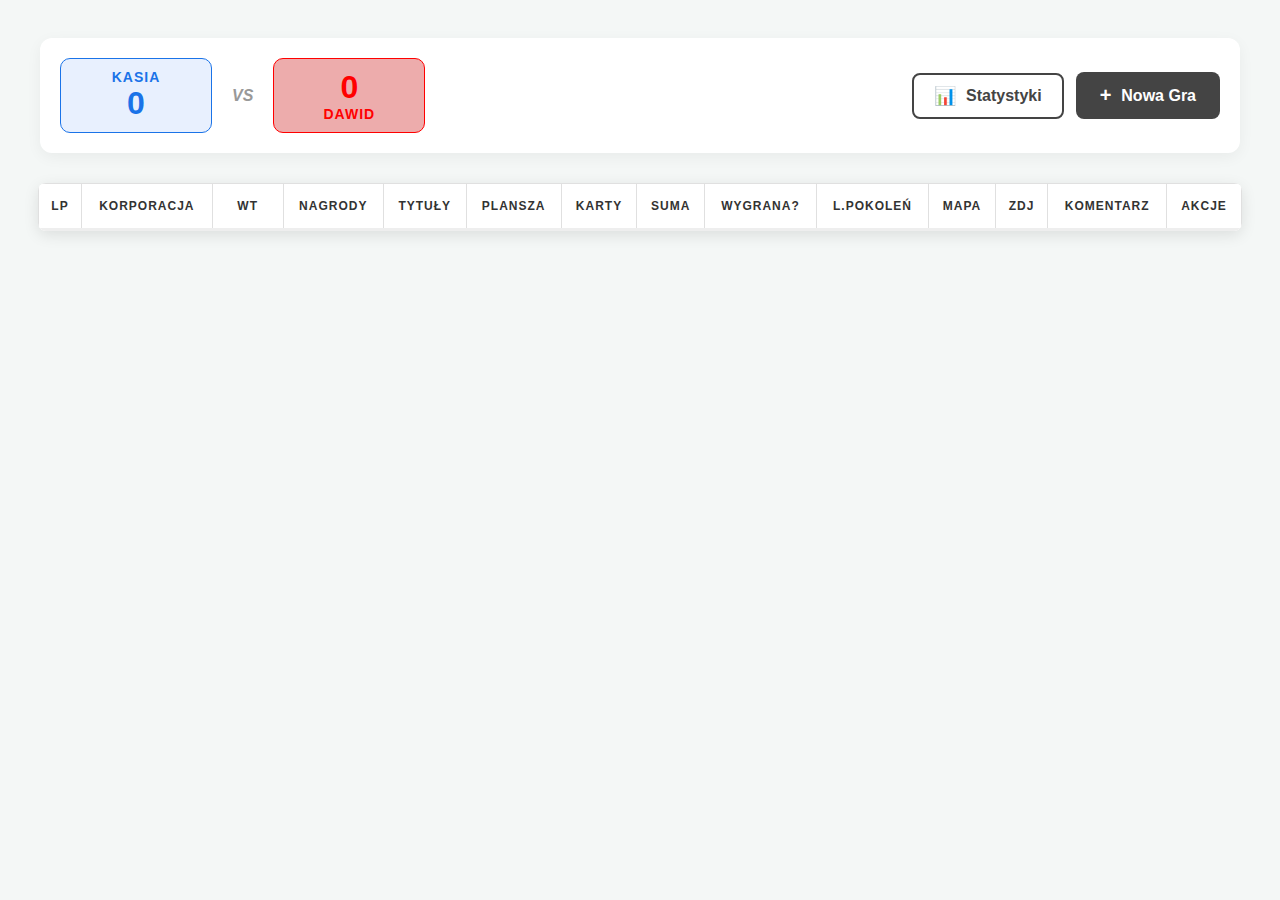
<file: index.html>
<!doctype html>
<html lang="en">
    <head>
        <meta charset="UTF-8" />
        <meta name="viewport" content="width=device-width, initial-scale=1.0" />
        <meta name="description" content="Mars Stats" />
        <title>Mars Stats</title>
        <link rel="stylesheet" href="css/style.css" />
    </head>
    <body>
        <div class="container">
            <header class="main-header">
                <div class="stats-summary">
                    <div class="score-card kasia-card">
                        <span class="label">Kasia</span>
                        <span class="value" id="kasia-wins">0</span>
                    </div>
                    <div class="vs-divider">VS</div>
                    <div class="score-card dawid-card">
                        <span class="value" id="dawid-wins">0</span>
                        <span class="label">Dawid</span>
                    </div>
                </div>

                <div class="actions">
                    <a href="statystyki.html" id="view-stats-btn" class="btn-secondary">
                       <span class="icon">📊</span> Statystyki
                    </a>
                    <button id="add-game-btn" class="btn-primary">
                        <span class="icon">+</span> Nowa Gra
                    </button>
                </div>
            </header>
        </div>
        <table>
            <thead>
                <tr>
                    <th class="col-lp">LP</th>
                    <th>Korporacja</th>
                    <th style="width: 50px;">WT</th>
                    <th>Nagrody</th>
                    <th>Tytuły</th>
                    <th>Plansza</th>
                    <th>Karty</th>
                    <th>Suma</th>
                    <th>Wygrana?</th>
                    <th>L.Pokoleń</th>
                    <th>Mapa</th>
                    <th>Zdj</th>
                    <th>Komentarz</th>
                    <th>Akcje</th>
                </tr>
            </thead>
            <tbody id="results_table_body"></tbody>
        </table>
        <script src="js/supaBaseScript.js"></script>
        <script src="js/start.js"></script>
    </body>
</html>
</file>
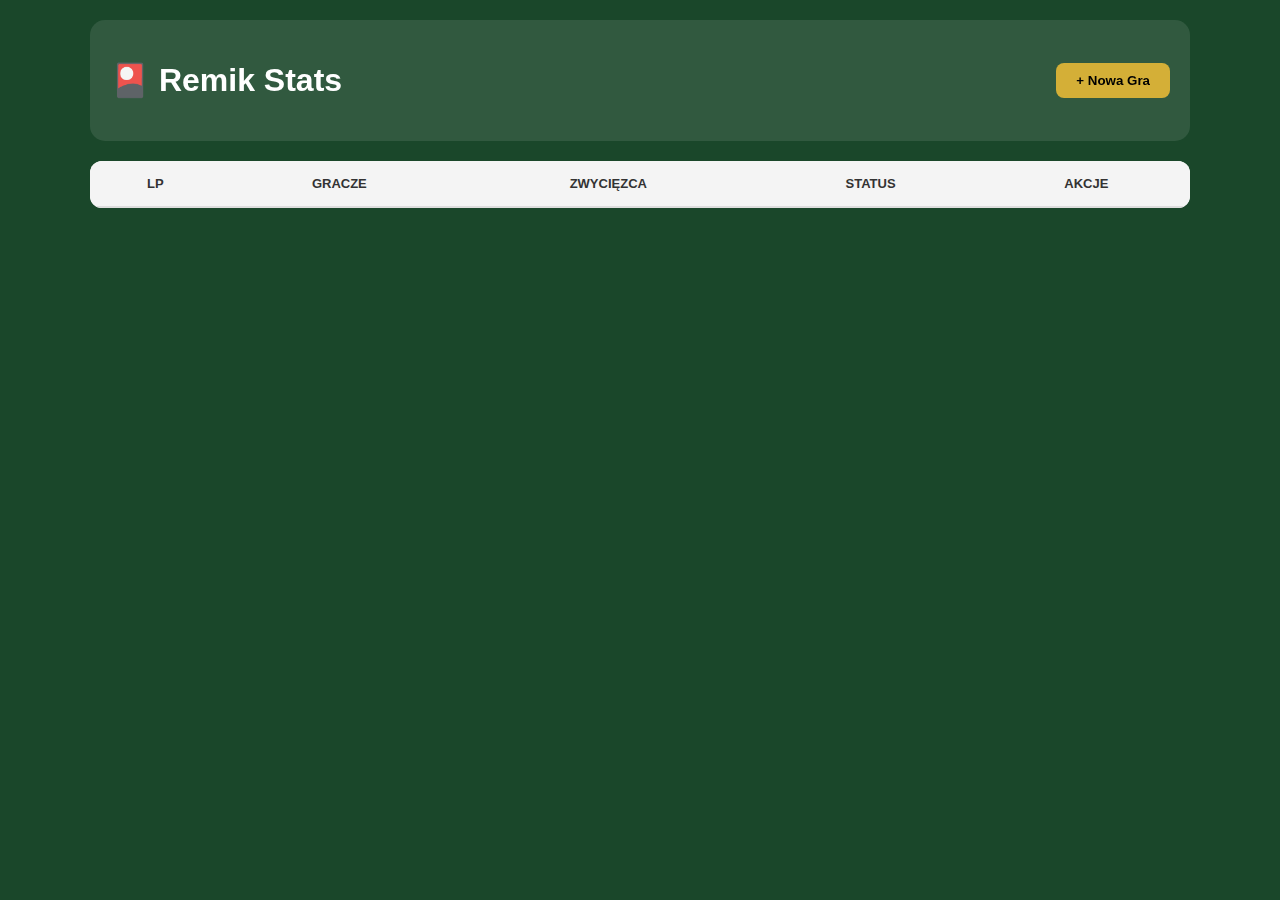
<file: remik_detale.html>
<!DOCTYPE html>
<html lang="pl">
<head>
    <meta charset="UTF-8">
    <meta name="viewport" content="width=device-width, initial-scale=1.0">
    <title>Szczegóły Gry - Remik</title>
    <link rel="stylesheet" href="css/remik-style.css">
    <style>
        .winner-cell { color: #1e8e3e; font-weight: bold; }
        .loser-cell { color: #d93025; }
        .shuffler-tag { font-size: 0.8em; color: #666; font-style: italic; }
        tfoot tr { background-color: #f8f9fa; font-weight: bold; border-top: 2px solid #333; }
    </style>
</head>
<body>
    <div class="container">
        <header class="main-header">
            <div class="logo-area">
                <h1 id="game-title">🎴 Gra #...</h1>
            </div>
            <div class="actions">
                <button id="add-round-btn" class="btn-primary" onclick="showAddRoundForm()">+ Dodaj rozdanie</button>
                <a href="remik_stats.html" class="btn-secondary">Powrót</a>
            </div>
        </header>
        <div class="next-shuffler-box" id="next-shuffler-info">
    Następny rozdaje: <strong id="next-shuffler-name">...</strong>
</div>

<div class="table-container">
</div>

<div class="bottom-actions" id="status-button-container">
</div>
        <div class="table-container">
            <table id="details-table">
                <thead id="details-thead">
                </thead>
                <tbody id="details-tbody">
                </tbody>
                <tfoot id="details-tfoot">
                </tfoot>
            </table>
        </div>

        <div class="summary-container">
    <h3>📊 Podsumowanie rozdań</h3>
    <table id="rounds-summary-table">
        <thead>
            <tr>
                <th>Gracz</th>
                <th>Wygrane rozdania</th>
                <th>Skuteczność (%)</th>
            </tr>
        </thead>
        <tbody id="summary-tbody">
        </tbody>
    </table>
</div>
    </div>

    <script src="js/supaBaseScript.js"></script>
    <script src="js/remik-rozdanie.js"></script>
</body>
</html>
</file>
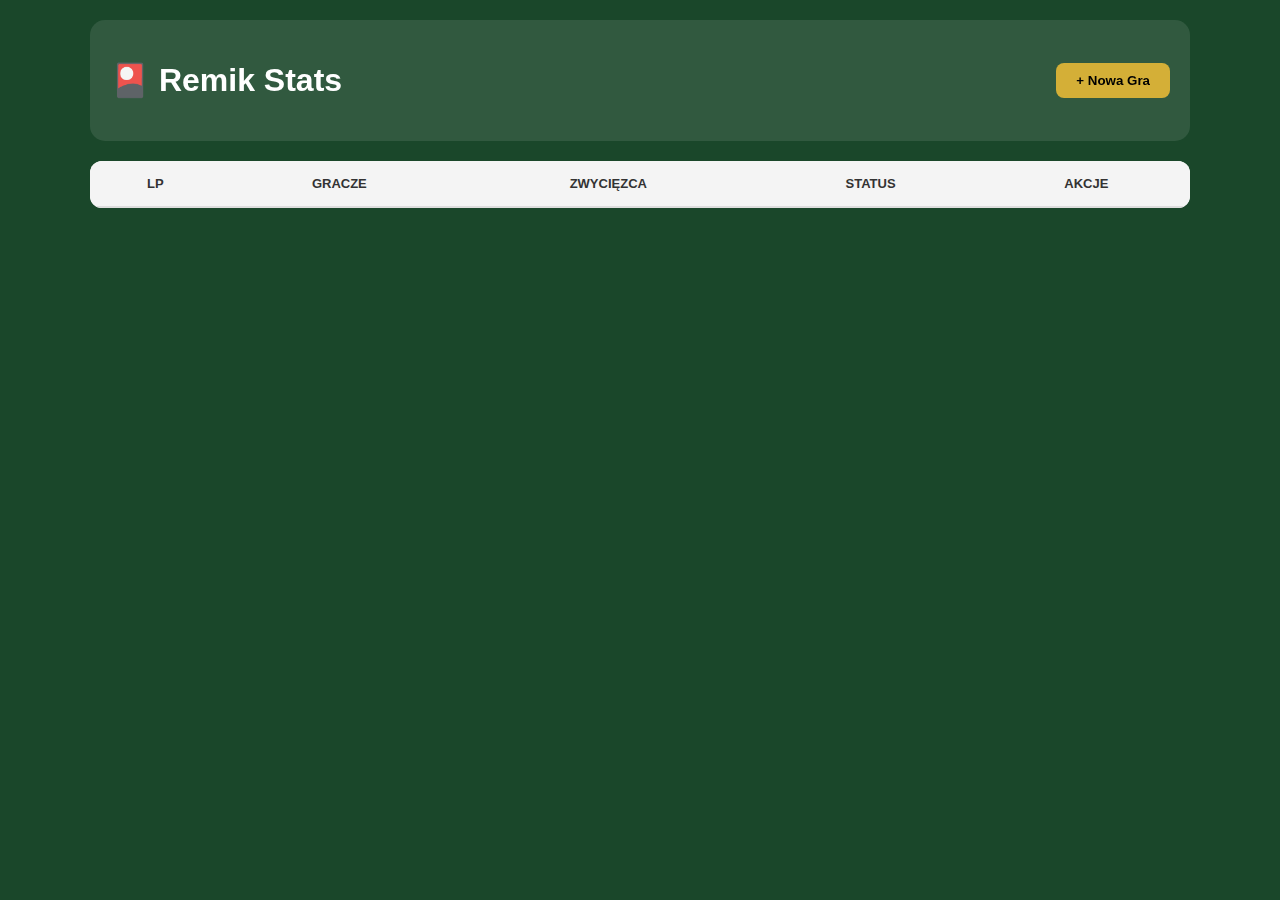
<file: remik_stats.html>
<!doctype html>
<html lang="pl">
    <head>
        <meta charset="UTF-8" />
        <meta name="viewport" content="width=device-width, initial-scale=1.0" />
        <title>Remik - Historia Gier</title>
        <link rel="stylesheet" href="css/remik-style.css" />
    </head>
    <body>
        <div class="container">
            <header class="main-header">
                <div class="logo-area">
                    <h1>🎴 Remik Stats</h1>
                </div>
                <div class="actions">
                    <button
                        id="new-remik-game-btn"
                        class="btn-primary"
                        onclick="toggleNewGameForm(true)"
                    >
                        <span class="icon">+</span> Nowa Gra
                    </button>
                </div>
            </header>
            <div
                id="new-game-setup"
                class="setup-container"
                style="display: none"
            >
                <div class="setup-content">
                    <h3>Konfiguracja nowej gry</h3>
                    <p>Wpisz imiona graczy:</p>
                    <div id="player-inputs-list"></div>
                    <div class="setup-buttons">
                        <button
                            type="button"
                            class="btn-action btn-edit"
                            onclick="addPlayerInputField()"
                        >
                            + Dodaj gracza
                        </button>
                        <button
                            type="button"
                            class="btn-action btn-save"
                            onclick="startNewGame()"
                        >
                            Rozpocznij grę
                        </button>
                        <button
                            type="button"
                            class="btn-action btn-cancel"
                            onclick="toggleNewGameForm(false)"
                        >
                            Anuluj
                        </button>
                    </div>
                </div>
            </div>
            <div class="table-container">
                <table id="remik-main-table">
                    <thead>
                        <tr>
                            <th>LP</th>
                            <th>Gracze</th>
                            <th>Zwycięzca</th>
                            <th>Status</th>
                            <th>Akcje</th>
                        </tr>
                    </thead>
                    <tbody id="remik-tbody"></tbody>
                </table>
            </div>
        </div>

        <script src="js/supaBaseScript.js"></script>
        <script src="js/remik-main.js"></script>
    </body>
</html>
</file>
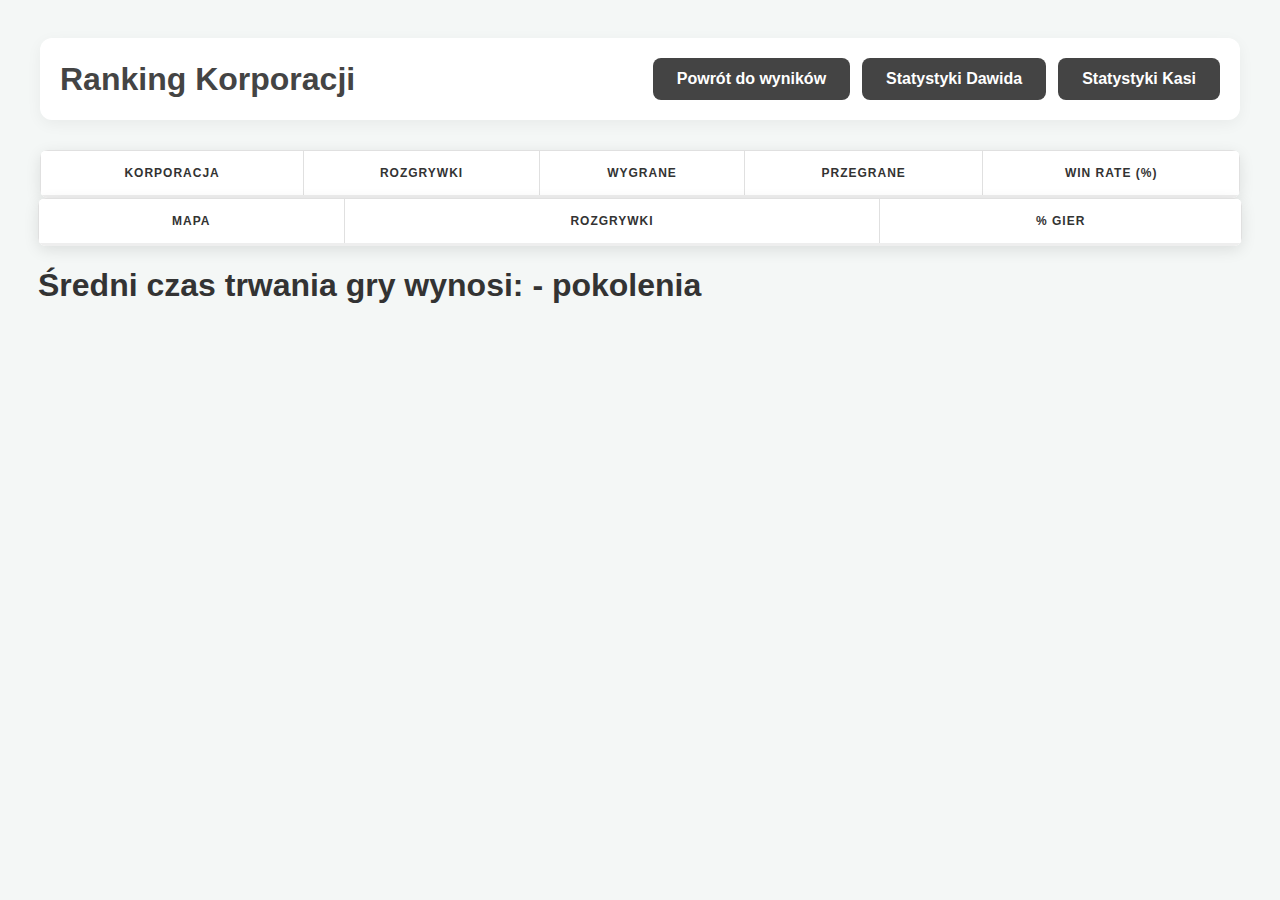
<file: statystyki.html>
<!DOCTYPE html>
<html lang="pl">
<head>
    <meta charset="UTF-8">
    <meta name="viewport" content="width=device-width, initial-scale=1.0">
    <title>Mars Stats - Ranking Korporacji</title>
    <link rel="stylesheet" href="css/style.css">
</head>
<body>
    <div class="container">
        <header class="main-header">
            <div class="stats-summary">
                <h1 style="margin: 0; color: #444;">Ranking Korporacji</h1>
            </div>
            <div class="actions">
                <a href="index.html" class="btn-primary"> Powrót do wyników</a>
                <a href="statystyki_Dawid_Korporacje.html" class="btn-primary"> Statystyki Dawida</a>
                <a href="statystyki_Kasia_Korporacje.html" class="btn-primary"> Statystyki Kasi</a>
            </div>
        </header>
        <div class="table-container">
             <table id="stats-table">
            <thead>
                <tr>
                    <th>Korporacja</th>
                    <th>Rozgrywki</th>
                    <th>Wygrane</th>
                    <th>Przegrane</th>
                    <th>Win Rate (%)</th>
                </tr>
            </thead>
            <tbody id="stats-body">
            </tbody>
        </table>
        </div>
    </div>

            <div class="table-container">
             <table id="stats-table">
            <thead>
                <tr>
                    <th>Mapa</th>
                    <th>Rozgrywki</th>
                    <th>% Gier</th>
                </tr>
            </thead>
            <tbody id="maps-stats-body">
            </tbody>
        </table>
        </div>
    </div>
    <h1> Średni czas trwania gry wynosi: <span id="average-duration">-</span> pokolenia</h1>

    <script src="js/supaBaseScript.js"></script> 
    <script src="js/maps.js"></script> 
    <script src="js/corporations.js"></script> 
    <script src="js/stats.js"></script>
</body>
</html>
</file>
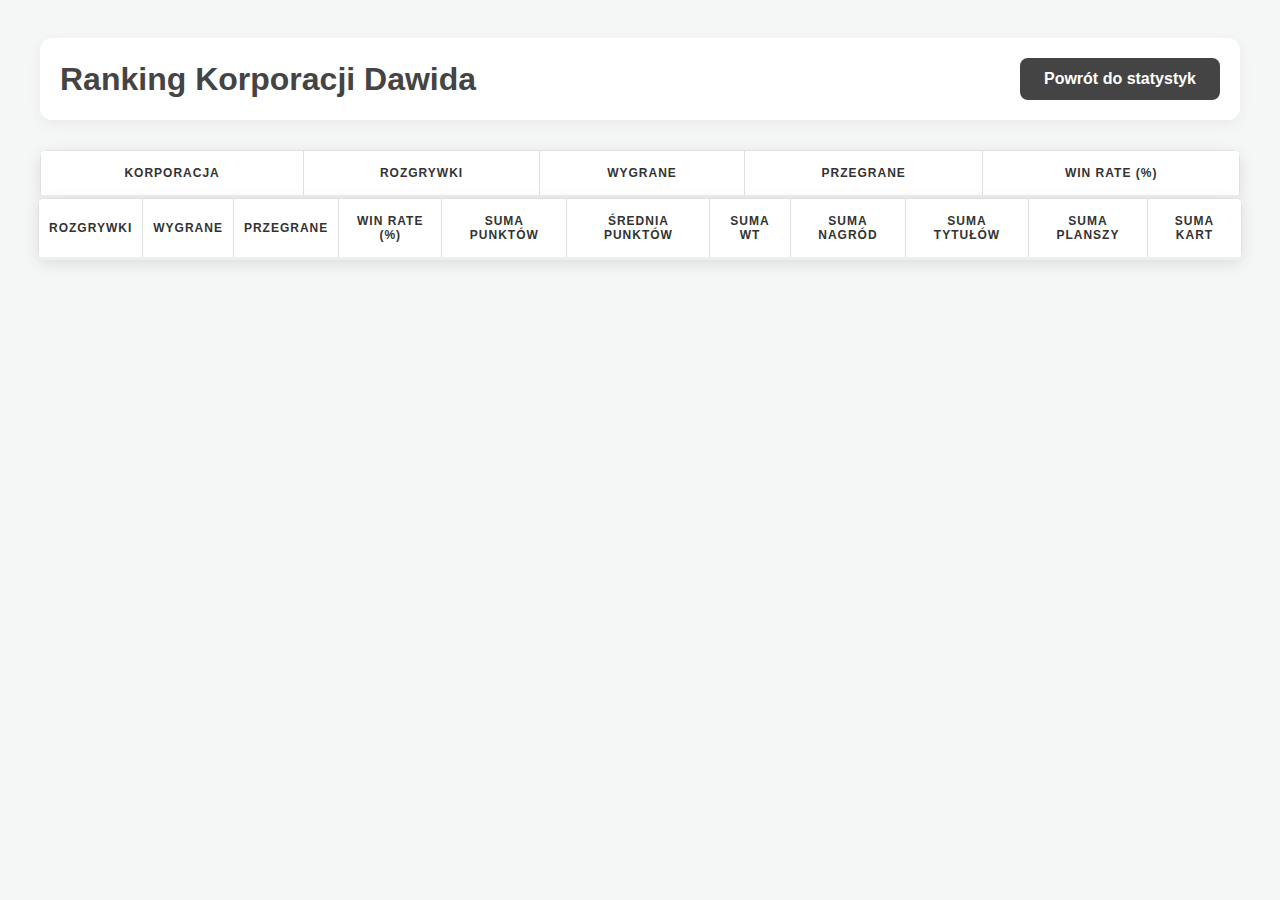
<file: statystyki_Dawid_Korporacje.html>
<!DOCTYPE html>
<html lang="pl">
<head>
    <meta charset="UTF-8">
    <meta name="viewport" content="width=device-width, initial-scale=1.0">
    <title>Mars Stats - Ranking Korporacji</title>
    <link rel="stylesheet" href="css/style.css">
</head>
<body>
    <div class="container">
        <header class="main-header">
            <div class="stats-summary">
                <h1 style="margin: 0; color: #444;">Ranking Korporacji Dawida</h1>
            </div>
            <div class="actions">
                <a href="statystyki.html" class="btn-primary"> Powrót do statystyk</a>
            </div>
        </header>
        <div class="table-container">
             <table id="stats-table">
            <thead>
                <tr>
                    <th>Korporacja</th>
                    <th>Rozgrywki</th>
                    <th>Wygrane</th>
                    <th>Przegrane</th>
                    <th>Win Rate (%)</th>
                </tr>
            </thead>
            <tbody id="stats-body">
            </tbody>
        </table>
        </div>
    </div>
    <div class="table-container">
             <table id="stats-table">
            <thead>
                <tr>
                    <th>Rozgrywki</th>
                    <th>Wygrane</th>
                    <th>Przegrane</th>
                    <th>Win Rate (%)</th>
                    <th>Suma punktów</th>
                    <th>Średnia punktów</th>
                    <th>Suma WT</th>
                    <th>Suma nagród</th>
                    <th>Suma tytułów</th>
                    <th>Suma planszy</th>
                    <th>Suma kart</th>       
                </tr>
            </thead>
            <tbody id="specyfic-stats-body">
            </tbody>
        </table>
        </div>
    </div>

    <script src="js/supaBaseScript.js"></script> 
    <script src="js/maps.js"></script> 
    <script src="js/corporations.js"></script> 
    <script src="js/stats_Dawid.js"></script>
</body>
</html>
</file>
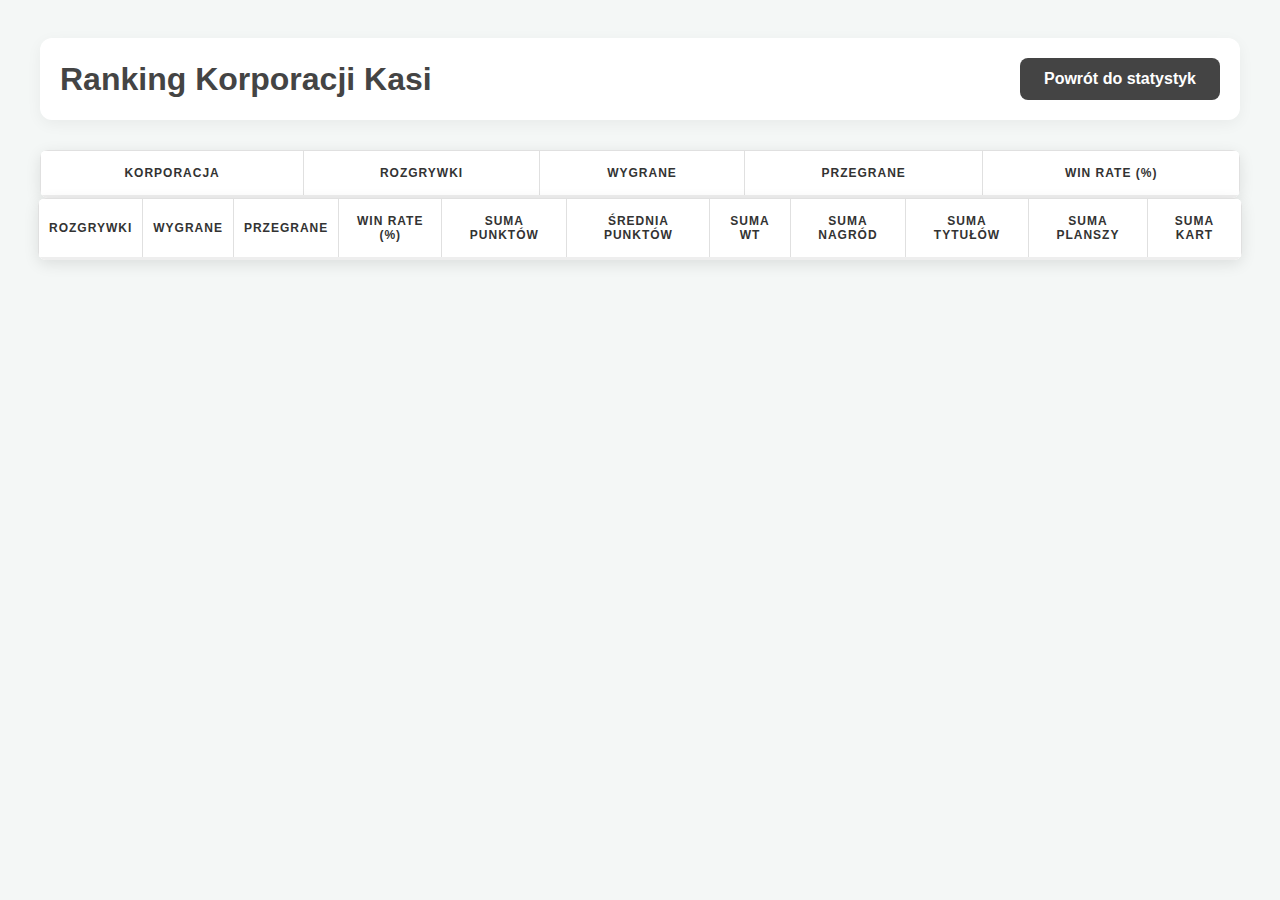
<file: statystyki_Kasia_Korporacje.html>
<!DOCTYPE html>
<html lang="pl">
<head>
    <meta charset="UTF-8">
    <meta name="viewport" content="width=device-width, initial-scale=1.0">
    <title>Mars Stats - Ranking Korporacji</title>
    <link rel="stylesheet" href="css/style.css">
</head>
<body>
    <div class="container">
        <header class="main-header">
            <div class="stats-summary">
                <h1 style="margin: 0; color: #444;">Ranking Korporacji Kasi</h1>
            </div>
            <div class="actions">
                <a href="statystyki.html" class="btn-primary"> Powrót do statystyk</a>
            </div>
        </header>
        <div class="table-container">
             <table id="stats-table">
            <thead>
                <tr>
                    <th>Korporacja</th>
                    <th>Rozgrywki</th>
                    <th>Wygrane</th>
                    <th>Przegrane</th>
                    <th>Win Rate (%)</th>
                </tr>
            </thead>
            <tbody id="stats-body">
            </tbody>
        </table>
        </div>
    </div>
        <div class="table-container">
             <table id="stats-table">
            <thead>
                <tr>
                    <th>Rozgrywki</th>
                    <th>Wygrane</th>
                    <th>Przegrane</th>
                    <th>Win Rate (%)</th>
                    <th>Suma punktów</th>
                    <th>Średnia punktów</th>
                    <th>Suma WT</th>
                    <th>Suma nagród</th>
                    <th>Suma tytułów</th>
                    <th>Suma planszy</th>
                    <th>Suma kart</th>       
                </tr>
            </thead>
            <tbody id="specyfic-stats-body">
            </tbody>
        </table>
        </div>
    </div>

    <script src="js/supaBaseScript.js"></script>
    <script src="js/maps.js"></script> 
    <script src="js/corporations.js"></script>  
    <script src="js/stats_Kasia.js"></script>
</body>
</html>
</file>
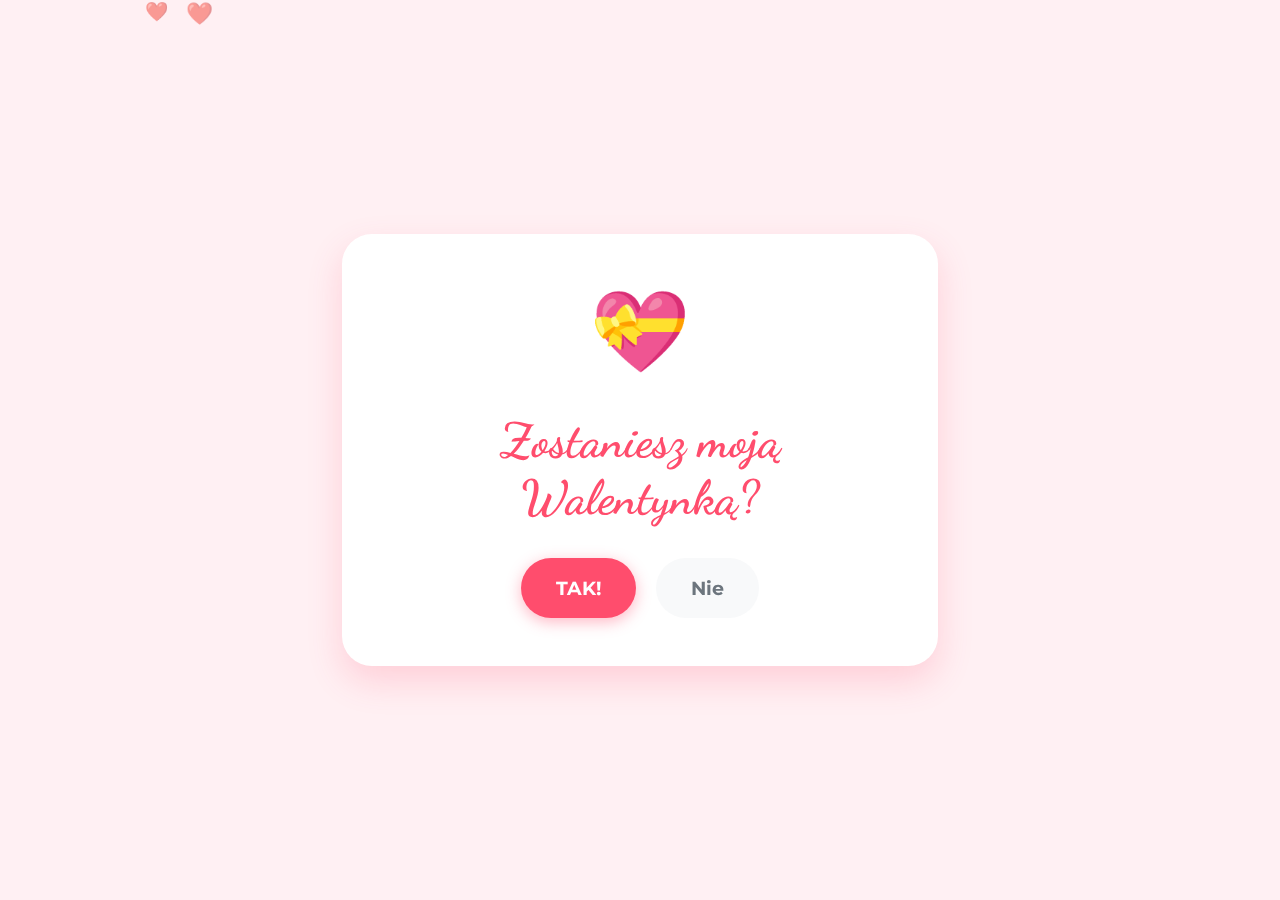
<file: walentynka.html>
<!DOCTYPE html>
<html lang="pl">
<head>
    <meta charset="UTF-8">
    <meta name="viewport" content="width=device-width, initial-scale=1.0">
    <title>Zostaniesz moją Walentynką?</title>
    <link href="https://fonts.googleapis.com/css2?family=Dancing+Script:wght@700&family=Montserrat:wght@400;700&display=swap" rel="stylesheet">
    <style>
        :root {
            --primary-color: #ff4d6d;
            --secondary-color: #ff758f;
            --bg-color: #fff0f3;
        }

        body {
            margin: 0;
            padding: 0;
            height: 100vh;
            display: flex;
            justify-content: center;
            align-items: center;
            background-color: var(--bg-color);
            font-family: 'Montserrat', sans-serif;
            overflow: hidden;
            text-align: center;
        }

        /* Animowane serduszka w tle */
        .bg-hearts {
            position: fixed;
            top: 0;
            left: 0;
            width: 100%;
            height: 100%;
            pointer-events: none;
            z-index: -1;
        }

        .heart-particle {
            position: absolute;
            color: var(--secondary-color);
            opacity: 0.5;
            animation: float 6s infinite linear;
        }

        @keyframes float {
            0% { transform: translateY(100vh) rotate(0deg); opacity: 1; }
            100% { transform: translateY(-10vh) rotate(360deg); opacity: 0; }
        }

        .container {
            background: white;
            padding: 3rem;
            border-radius: 30px;
            box-shadow: 0 15px 35px rgba(255, 77, 109, 0.2);
            max-width: 500px;
            width: 90%;
            z-index: 10;
        }

        h1 {
            font-family: 'Dancing Script', cursive;
            color: var(--primary-color);
            font-size: 3rem;
            margin-bottom: 2rem;
        }

        .image-container {
            font-size: 5rem;
            margin-bottom: 1.5rem;
            animation: pulse 2s infinite;
        }

        @keyframes pulse {
            0% { transform: scale(1); }
            50% { transform: scale(1.1); }
            100% { transform: scale(1); }
        }

        .buttons {
            display: flex;
            justify-content: center;
            gap: 20px;
            margin-top: 2rem;
            position: relative;
            min-height: 60px;
        }

        button {
            padding: 15px 35px;
            font-size: 1.2rem;
            font-weight: bold;
            border: none;
            border-radius: 50px;
            cursor: pointer;
            transition: all 0.3s ease;
            font-family: 'Montserrat', sans-serif;
        }

        #yesBtn {
            background-color: var(--primary-color);
            color: white;
            box-shadow: 0 4px 15px rgba(255, 77, 109, 0.4);
        }

        #yesBtn:hover {
            transform: scale(1.1);
            background-color: #ff0040;
        }

        #noBtn {
            background-color: #f8f9fa;
            color: #6c757d;
            position: relative;
        }

        /* Styl po kliknięciu TAK */
        .success-content {
            display: none;
        }

        .success-content h2 {
            font-family: 'Dancing Script', cursive;
            color: var(--primary-color);
            font-size: 2.5rem;
        }

    </style>
</head>
<body>

    <div class="bg-hearts" id="bgHearts"></div>

    <div class="container" id="mainContainer">
        <div id="askSection">
            <div class="image-container">💝</div>
            <h1>Zostaniesz moją Walentynką?</h1>
            <div class="buttons">
                <button id="yesBtn">TAK!</button>
                <button id="noBtn">Nie</button>
            </div>
        </div>

        <div id="successSection" class="success-content">
            <div class="image-container">🎉❤️</div>
            <h2>Wiedziałem! Do zobaczenia! 🥰</h2>
            <p>To będą najpiękniejsze Walentynki!</p>
        </div>
    </div>

    <script>
        const noBtn = document.getElementById('noBtn');
        const yesBtn = document.getElementById('yesBtn');
        const askSection = document.getElementById('askSection');
        const successSection = document.getElementById('successSection');
        const bgHearts = document.getElementById('bgHearts');

        // Funkcja uciekającego przycisku NIE
        function moveButton() {
            const x = Math.random() * (window.innerWidth - noBtn.offsetWidth);
            const y = Math.random() * (window.innerHeight - noBtn.offsetHeight);
            
            noBtn.style.position = 'fixed';
            noBtn.style.left = x + 'px';
            noBtn.style.top = y + 'px';
        }

        noBtn.addEventListener('mouseover', moveButton);
        noBtn.addEventListener('touchstart', (e) => {
            e.preventDefault(); // Zapobiega kliknięciu na telefonie
            moveButton();
        });

        // Obsługa przycisku TAK
        yesBtn.addEventListener('click', () => {
            askSection.style.display = 'none';
            successSection.style.display = 'block';
            launchHearts();
        });

        // Tworzenie latających serduszek w tle
        function createHeart() {
            const heart = document.createElement('div');
            heart.classList.add('heart-particle');
            heart.innerHTML = '❤️';
            heart.style.left = Math.random() * 100 + 'vw';
            heart.style.fontSize = (Math.random() * 20 + 10) + 'px';
            heart.style.animationDuration = (Math.random() * 3 + 3) + 's';
            bgHearts.appendChild(heart);

            setTimeout(() => {
                heart.remove();
            }, 6000);
        }

        setInterval(createHeart, 300);

        // Dodatkowa eksplozja serc po kliknięciu TAK
        function launchHearts() {
            for(let i=0; i<50; i++) {
                setTimeout(() => {
                    const heart = document.createElement('div');
                    heart.innerHTML = '❤️';
                    heart.style.position = 'fixed';
                    heart.style.left = '50%';
                    heart.style.top = '50%';
                    heart.style.fontSize = '24px';
                    heart.style.zIndex = '100';
                    heart.style.transition = 'all 2s ease-out';
                    document.body.appendChild(heart);

                    const angle = Math.random() * Math.PI * 2;
                    const velocity = Math.random() * 300 + 100;
                    const destX = Math.cos(angle) * velocity;
                    const destY = Math.sin(angle) * velocity;

                    setTimeout(() => {
                        heart.style.transform = `translate(${destX}px, ${destY}px)`;
                        heart.style.opacity = '0';
                    }, 10);

                    setTimeout(() => heart.remove(), 2000);
                }, i * 20);
            }
        }
    </script>
</body>
</html>
</file>
<file: css/style.css>
body {
    font-family: 'Segoe UI', Tahoma, Geneva, Verdana, sans-serif;
    padding: 30px;
    background-color: #f4f7f6; 
    color: #333;
}

.actions {
    display: flex;
    gap: 12px;
    align-items: center;
}

.edit-input {
    width: 100%;
    padding: 5px;
    border: 1px solid #ccc;
    border-radius: 4px;
    text-align: center;
    box-sizing: border-box;
}

.btn-action {
    padding: 5px 10px;
    border: none;
    border-radius: 4px;
    cursor: pointer;
    font-size: 12px;
    margin: 2px;
}

.btn-secondary {
    background-color: #ffffff;
    color: #444;
    border: 2px solid #444;
    padding: 10px 20px;
    border-radius: 8px;
    font-size: 16px;
    font-weight: bold;
    text-decoration: none;
    display: flex;
    align-items: center;
    gap: 10px;
    transition: all 0.3s ease;
    cursor: pointer;
    box-sizing: border-box;
}

.btn-secondary:hover {
    background-color: #f0f0f0;
    border-color: #1a73e8; 
    color: #1a73e8;
    transform: translateY(-2px);
}

.btn-secondary .icon, .btn-primary .icon {
    font-size: 18px;
}

.btn-save { background-color: #1e8e3e; color: white; }
.btn-cancel { background-color: #d94c25; color: white; }
.btn-edit { background-color: #476703; color: white; }
.btn-delete { background-color: #d93025; color: white; }

.readonly-input {
    background-color: rgba(255,255,255,0.5);
    border: none;
    font-weight: bold;
    width: 40px;
    text-align: center;
}

.container {
    max-width: 1200px;
    margin: 0 auto;
}

.main-header {
    display: flex;
    justify-content: space-between;
    align-items: center;
    margin-bottom: 30px;
    background: white;
    padding: 20px;
    border-radius: 12px;
    box-shadow: 0 4px 15px rgba(0,0,0,0.05);
}

.stats-summary {
    display: flex;
    align-items: center;
    gap: 20px;
}

.score-card {
    display: flex;
    flex-direction: column;
    align-items: center;
    padding: 10px 25px;
    border-radius: 10px;
    min-width: 100px;
}

.kasia-card {
    background-color: #e8f0fe;
    color: #1a73e8;
    border: 1px solid #1a73e8;
}

.dawid-card {
    background-color: #edacac;
    color: #ff0000;
    border: 1px solid #ff0000;
}

.score-card .label {
    font-size: 14px;
    text-transform: uppercase;
    font-weight: bold;
    letter-spacing: 1px;
}

.score-card .value {
    font-size: 32px;
    font-weight: 900;
}

.vs-divider {
    font-weight: bold;
    color: #999;
    font-style: italic;
}
.btn-primary {
    background-color: #444; 
    color: white;
    border: none;
    padding: 12px 24px;
    border-radius: 8px;
    font-size: 16px;
    font-weight: bold;
    cursor: pointer;
    transition: all 0.3s ease;
    display: flex;
    align-items: center;
    gap: 10px;
}

.btn-primary:hover {
    background-color: #ff5722; 
    transform: translateY(-2px);
    box-shadow: 0 5px 15px rgba(255, 87, 34, 0.3);
}

.btn-primary .icon {
    font-size: 20px;
}

table {
    border-collapse: collapse;
    width: 100%;
    background-color: white;
    box-shadow: 0 4px 15px rgba(0,0,0,0.1); 
    border-radius: 8px;
    overflow: hidden; 
}

thead th {
    background-color: #ffffff;
    padding: 15px 10px;
    text-transform: uppercase;
    font-size: 12px;
    letter-spacing: 1px;
    border-bottom: 3px solid #eee;
    font-weight: bold;
}

th, td {
    border: 1px solid #e0e0e0;
    padding: 10px;
    text-align: center;
}


tbody tr:nth-child(odd) {
    background-color: #e8f0fe; 
    color: #1a73e8;
}

tbody tr:nth-child(even) {
    background-color: #edacac; 
    color: #ff0000;
}

tbody tr:nth-child(even) td {
    border-bottom: 6px solid #f4f7f6; 
}

.no-player-cell, .merged-cell {
    background-color: white !important; 
    color: #333 !important;
    font-weight: bold;
    border-bottom: 6px solid #f4f7f6 !important; 
}


input[type="checkbox"] {
    -webkit-appearance: none;
    appearance: none;
    width: 24px;
    height: 24px;
    border-radius: 50%;
    border: 2px solid currentColor;
    cursor: pointer;
    position: relative;
    transition: all 0.2s ease;
    display: inline-block;
    vertical-align: middle;
}

input[type="checkbox"]:checked {
    background-color: currentColor;
}

input[type="checkbox"]:checked::after {
    content: '✔';
    position: absolute;
    color: white;
    font-size: 14px;
    top: 50%;
    left: 50%;
    transform: translate(-50%, -50%);
}


a {
    text-decoration: none;
    font-size: 20px;
}

tbody tr:hover {
    filter: brightness(0.98);
}

.tm-select {
    width: 100%;
    padding: 8px 30px 8px 12px;
    font-family: inherit;
    font-size: 14px;
    font-weight: 500;
    color: #333;
    background-color: #ffffff;
    border: 1px solid #ccc;
    border-radius: 6px;
    cursor: pointer;
    
    appearance: none;
    -webkit-appearance: none;
    -moz-appearance: none;

    background-repeat: no-repeat;
    background-position: right 10px center;
    background-size: 12px;
    
    transition: all 0.2s ease;
    box-shadow: inset 0 1px 2px rgba(0,0,0,0.05);
}

.tm-select:hover {
    border-color: #1a73e8;
    background-color: #f8faff;
}

.tm-select:focus {
    outline: none;
    border-color: #1a73e8;
    box-shadow: 0 0 0 3px rgba(26, 115, 232, 0.2);
}

.tm-select option {
    padding: 10px;
    background-color: #fff;
    color: #333;
}


@media (max-width: 900px) {
    .main-header {
        flex-direction: column;
        padding: 15px;
        text-align: center;
    }

    table, tbody, tr, td {
        display: block;
        width: 100%;
    }

    tbody tr:nth-child(odd) {
        margin-top: 30px;
        background-color: #fff !important;
        border: 1px solid #ddd;
        border-bottom: none;
        border-radius: 12px 12px 0 0;
        box-shadow: 0 4px 10px rgba(0,0,0,0.05);
    }

    tbody tr:nth-child(even) {
        background-color: #fff !important;
        border: 1px solid #ddd;
        border-top: 1px dashed #eee;
        border-radius: 0 0 12px 12px;
        margin-bottom: 10px;
        box-shadow: 0 4px 10px rgba(0,0,0,0.05);
    }

    td {
        display: flex;
        align-items: center;
        padding: 10px 15px;
        border: none !important;
        border-bottom: 1px solid #f0f0f0 !important;
        min-height: 40px;
    }

    td::before {
        content: attr(data-label);
        font-weight: 600;
        color: #777;
        font-size: 11px;
        text-transform: uppercase;
        flex: 0 0 130px; 
        text-align: left;
    }

    td {
        text-align: right;
        color: #333;
    }

    td[data-label="GRA NR"] {
        background-color: #444 !important;
        color: #fff !important;
        justify-content: center;
        font-size: 16px;
        border-radius: 10px 10px 0 0;
    }
    td[data-label="GRA NR"]::before { color: #aaa; flex: 0 0 80px; }

    tbody tr:nth-child(odd) td:not(.no-player-cell):not(.merged-cell) {
        background-color: #f0f7ff; 
    }

    tbody tr:nth-child(even) td {
        background-color: #fff5f5; 
    }

    .actions {
        width: 100%;
        flex-direction: row;
        justify-content: center;
        margin-top: 10px;
    }

    .merged-cell, .no-player-cell {
        background-color: #fafafa !important;
        flex-direction: column;
        align-items: stretch;
        text-align: center;
    }
    
    .merged-cell::before, .no-player-cell::before {
        flex: 0 0 auto;
        margin-bottom: 5px;
        text-align: center;
    }

    td[data-label="Akcje"] {
        flex-direction: row;
        justify-content: space-around;
        padding: 15px;
        border-bottom: none !important;
    }

    .btn-action {
        flex: 1;
        margin: 0 5px;
        padding: 12px;
        font-size: 14px;
    }

    .edit-input {
        width: 100%;
        max-width: 150px;
        font-size: 16px;
    }
    
    textarea.edit-input {
        max-width: 100%;
    }

    td[data-label="Mapa"] .tm-select {
        width: 100%; 
        max-width: 160px;
        margin-top: 2px;
    }

    
}
</file>
<file: css/remik-style.css>
body {
    font-family: 'Segoe UI', Tahoma, sans-serif;
    background-color: #1a472a;
    color: #fff;
    margin: 0;
    padding: 20px;
}

.container {
    max-width: 1100px;
    margin: 0 auto;
}

.main-header {
    display: flex;
    justify-content: space-between;
    align-items: center;
    background: rgba(255, 255, 255, 0.1);
    padding: 20px;
    border-radius: 15px;
    backdrop-filter: blur(10px);
    margin-bottom: 20px;
}

.stat-box {
    background: white;
    color: #333;
    padding: 15px 25px;
    border-radius: 10px;
    text-align: center;
    box-shadow: 0 4px 10px rgba(0,0,0,0.3);
}

.remik-dashboard {
    display: flex;
    gap: 20px;
    margin-bottom: 20px;
}

.table-container {
    background: white;
    border-radius: 12px;
    overflow: hidden;
    color: #333;
}

table {
    width: 100%;
    border-collapse: collapse;
}

th {
    background: #f4f4f4;
    padding: 15px;
    text-transform: uppercase;
    font-size: 13px;
    border-bottom: 2px solid #ddd;
}

td {
    padding: 15px;
    border-bottom: 1px solid #eee;
    text-align: center;
}

.player-tag {
    background: #e0e0e0;
    padding: 3px 8px;
    border-radius: 5px;
    font-size: 12px;
    margin: 2px;
    display: inline-block;
}

.status-finished { color: #1e8e3e; font-weight: bold; }
.status-ongoing { color: #f29900; font-weight: bold; }

.btn-view { background: #1a73e8; color: white; border: none; padding: 8px 12px; border-radius: 5px; cursor: pointer; }
.btn-delete { background: #f84205; color: white; border: none; padding: 8px 12px; border-radius: 5px; cursor: pointer; }


.btn-primary {
    background: #d4af37;
    color: #000;
    border: none;
    padding: 10px 20px;
    border-radius: 8px;
    font-weight: bold;
    cursor: pointer;
    transition: 0.3s;
}

.btn-primary:hover {
    background: #ffdf7e;
    transform: translateY(-2px);
}

.btn-secondary {
    background: rgba(255,255,255,0.1);
    color: #fff;
    padding: 10px 20px;
    border-radius: 8px;
    text-decoration: none;
    font-size: 14px;
}

.btn-status-toggle {
    margin: 30px 0;
    padding: 15px 40px;
    border-radius: 50px;
    font-size: 18px;
    text-transform: uppercase;
    letter-spacing: 1px;
    box-shadow: 0 5px 20px rgba(0,0,0,0.4);
}

.next-shuffler-box {
    background-color: rgba(255, 255, 255, 0.15);
    padding: 10px;
    border-radius: 8px;
    margin-bottom: 15px;
    text-align: center;
    border: 1px dashed #fff;
}

.bottom-actions {
    margin-top: 20px;
    display: flex;
    justify-content: center;
}

.btn-status-toggle {
    padding: 12px 30px;
    font-size: 16px;
    font-weight: bold;
    border-radius: 10px;
    cursor: pointer;
    border: none;
    transition: 0.3s;
}

.btn-finish { background-color: #d93025; color: white; }
.btn-finish:hover { background-color: #a51f16; }

.btn-resume { background-color: #f29900; color: white; }
.btn-resume:hover { background-color: #c47c00; }
.btn-save { background-color: #0dec45; color: black; }
.btn-save:hover { background-color: #09e63d; }
.btn-cancel { background-color: #fc3904; color: black; }
.btn-cancel:hover { background-color: #f85002; }

.new-round-row {
    background-color: #fff9db !important; 
    border: 2px solid #d4af37;
}

.input-score {
    width: 70px;
    padding: 8px;
    border: 2px solid #ddd;
    border-radius: 6px;
    font-size: 16px;
    text-align: center;
    outline: none;
    transition: border-color 0.2s;
}

.input-score:focus {
    border-color: #d4af37;
}

.next-shuffler-box {
    background: #d4af37; 
    color: #000;
    padding: 12px;
    border-radius: 8px;
    margin-bottom: 20px;
    text-align: center;
    font-weight: bold;
    box-shadow: 0 4px 15px rgba(0,0,0,0.3);
    border: 2px solid #fff;
    font-size: 14px;
}

.btn-small.btn-delete {
    background-color: transparent;
    color: #d93025;
    border: 1px solid #d93025;
    padding: 3px 8px;
    font-size: 11px;
    opacity: 0.6;
    transition: 0.3s;
}

.btn-small.btn-delete:hover {
    background-color: #d93025;
    color: white;
    opacity: 1;
}

.setup-container {
    background: rgba(255, 255, 255, 0.95);
    color: #333;
    padding: 20px;
    border-radius: 15px;
    margin-bottom: 20px;
    box-shadow: 0 10px 30px rgba(0,0,0,0.3);
    border: 2px solid #d4af37;
}

.setup-content h3 { margin-top: 0; color: #1a472a; }

.player-input-row {
    margin-bottom: 10px;
    display: flex;
    gap: 10px;
    align-items: center;
}

.setup-input {
    padding: 8px 12px;
    border: 1px solid #ccc;
    border-radius: 5px;
    flex: 1;
}

.setup-buttons {
    margin-top: 20px;
    display: flex;
    gap: 10px;
}

@media (max-width: 768px) {
        .table-container {
        overflow-x: auto; 
    }
    
    td, th {
        padding: 8px 5px;
        font-size: 12px;
    }

    .input-score {
        width: 50px;
    }
}
</file>
